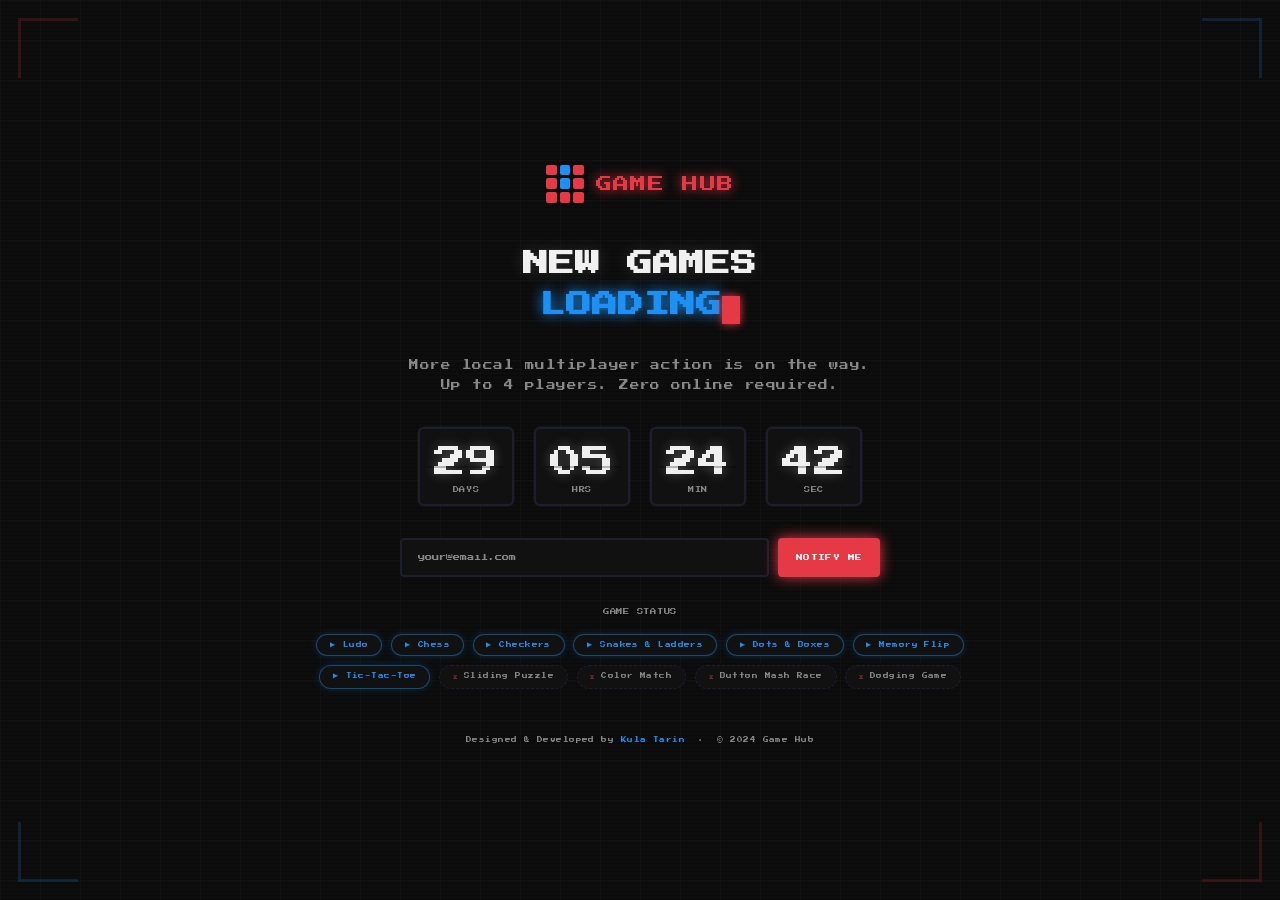
<file: coming-soon.html>
<!DOCTYPE html>
<html lang="en">
<head>
  <meta charset="UTF-8" />
  <meta name="viewport" content="width=device-width, initial-scale=1.0" />
  <title>Game Hub — Coming Soon</title>
  <link rel="icon" href="favicon.ico" type="image/x-icon" />
  <link href="https://fonts.googleapis.com/css2?family=Press+Start+2P&display=swap" rel="stylesheet" />
  <link rel="stylesheet" href="coming-soon.css" />
</head>
<body>

  <!-- corner decorations -->
  <div class="corner tl"></div>
  <div class="corner tr"></div>
  <div class="corner bl"></div>
  <div class="corner br"></div>

  <div class="container">

    <!-- logo -->
    <div class="logo">
      <div class="logo-icon">
        <span></span><span></span><span></span>
        <span></span><span></span><span></span>
        <span></span><span></span><span></span>
      </div>
      <span class="site-name">GAME HUB</span>
    </div>

    <!-- headline -->
    <h1 class="headline">
      NEW GAMES<br><span class="accent">LOADING</span><span class="cursor"></span>
    </h1>

    <p class="sub">
      More local multiplayer action is on the way.<br>
      Up to 4 players. Zero online required.
    </p>

    <!-- countdown -->
    <div class="countdown">
      <div class="unit"><span class="num" id="cd-days">00</span><span class="lbl">DAYS</span></div>
      <div class="unit"><span class="num" id="cd-hrs">00</span><span class="lbl">HRS</span></div>
      <div class="unit"><span class="num" id="cd-min">00</span><span class="lbl">MIN</span></div>
      <div class="unit"><span class="num" id="cd-sec">00</span><span class="lbl">SEC</span></div>
    </div>

    <!-- notify -->
    <div class="notify" id="notify-form">
      <input type="email" id="email-input" placeholder="your@email.com" autocomplete="email" />
      <button onclick="handleNotify()">NOTIFY ME</button>
    </div>
    <p class="success-msg" id="success-msg">✔ YOU'RE ON THE LIST!</p>

    <!-- games -->
    <p class="games-label">GAME STATUS</p>
    <div class="games-row">
      <span class="pill live">Ludo</span>
      <span class="pill live">Chess</span>
      <span class="pill live">Checkers</span>
      <span class="pill live">Snakes &amp; Ladders</span>
      <span class="pill live">Dots &amp; Boxes</span>
      <span class="pill live">Memory Flip</span>
      <span class="pill live">Tic-Tac-Toe</span>
      <span class="pill soon">Sliding Puzzle</span>
      <span class="pill soon">Color Match</span>
      <span class="pill soon">Button Mash Race</span>
      <span class="pill soon">Dodging Game</span>
    </div>

  </div>

  <footer>
    Designed &amp; Developed by
    <a href="https://tiktok.com/@mr_tarin_official" target="_blank">Kula Tarin</a>
    &nbsp;·&nbsp; © 2024 Game Hub
  </footer>

  <script src="coming-soon.js"></script>
</body>
</html>
</file>
<file: coming-soon.css>
*, *::before, *::after { box-sizing: border-box; margin: 0; padding: 0; }

:root {
  --red:   #e63946;
  --blue:  #1d90f5;
  --bg:    #0d0d0d;
  --card:  #111111;
  --border:#1e1e2e;
  --text:  #f0f0f0;
  --dim:   #888;
}

body {
  background: var(--bg);
  color: var(--text);
  font-family: 'Press Start 2P', monospace;
  min-height: 100vh;
  display: flex;
  flex-direction: column;
  align-items: center;
  justify-content: center;
  overflow: hidden;
  position: relative;
}

/* ── pixel-grid background ── */
body::before {
  content: '';
  position: fixed;
  inset: 0;
  background-image:
    linear-gradient(rgba(255,255,255,.025) 1px, transparent 1px),
    linear-gradient(90deg, rgba(255,255,255,.025) 1px, transparent 1px);
  background-size: 40px 40px;
  pointer-events: none;
  z-index: 0;
}

/* ── scanline overlay ── */
body::after {
  content: '';
  position: fixed;
  inset: 0;
  background: repeating-linear-gradient(
    to bottom,
    transparent 0px,
    transparent 3px,
    rgba(0,0,0,.18) 3px,
    rgba(0,0,0,.18) 4px
  );
  pointer-events: none;
  z-index: 0;
}

.container {
  position: relative;
  z-index: 1;
  display: flex;
  flex-direction: column;
  align-items: center;
  gap: 2rem;
  padding: 2rem 1.5rem;
  max-width: 740px;
  width: 100%;
  text-align: center;
}

/* ── logo / title ── */
.logo {
  display: flex;
  align-items: center;
  gap: .75rem;
  margin-bottom: .5rem;
}
.logo-icon {
  width: 38px;
  height: 38px;
  display: grid;
  grid-template-columns: repeat(3,1fr);
  gap: 3px;
}
.logo-icon span {
  display: block;
  border-radius: 2px;
  background: var(--red);
  animation: blink 1.4s step-end infinite;
}
.logo-icon span:nth-child(2) { background: var(--blue); animation-delay:.2s; }
.logo-icon span:nth-child(5) { background: var(--blue); animation-delay:.5s; }
.logo-icon span:nth-child(8) { background: var(--red);  animation-delay:.8s; }

@keyframes blink {
  0%,100% { opacity:1; }
  50%      { opacity:.35; }
}

.site-name {
  font-size: clamp(.65rem, 3.5vw, 1rem);
  color: var(--red);
  text-shadow: 0 0 12px var(--red);
  letter-spacing: .08em;
}

/* ── heading ── */
.headline {
  font-size: clamp(1rem, 5vw, 1.6rem);
  line-height: 1.6;
  color: var(--text);
  text-shadow: 0 0 18px rgba(255,255,255,.15);
}
.headline .accent {
  color: var(--blue);
  text-shadow: 0 0 14px var(--blue);
}

/* ── blinking cursor ── */
.cursor {
  display: inline-block;
  width: .7em; height: 1.1em;
  background: var(--red);
  vertical-align: bottom;
  animation: cursor-blink .8s step-end infinite;
  box-shadow: 0 0 8px var(--red);
}
@keyframes cursor-blink { 0%,100%{opacity:1} 50%{opacity:0} }

/* ── subtext ── */
.sub {
  font-size: clamp(.45rem, 2.2vw, .6rem);
  color: var(--dim);
  line-height: 2;
  letter-spacing: .05em;
}

/* ── countdown ── */
.countdown {
  display: flex;
  gap: 1.2rem;
  flex-wrap: wrap;
  justify-content: center;
}
.unit {
  background: var(--card);
  border: 2px solid var(--border);
  border-radius: 6px;
  padding: 1.1rem .9rem .7rem;
  min-width: 72px;
  position: relative;
  box-shadow: 0 0 0 1px rgba(255,255,255,.03);
  transition: border-color .3s;
}
.unit:hover { border-color: var(--blue); }
.unit .num {
  font-size: clamp(1.2rem, 5vw, 2rem);
  color: var(--text);
  text-shadow: 0 0 12px rgba(255,255,255,.25);
  display: block;
  line-height: 1;
}
.unit .lbl {
  font-size: .38rem;
  color: var(--dim);
  margin-top: .55rem;
  letter-spacing: .12em;
  display: block;
}
/* flip line */
.unit::after {
  content: '';
  position: absolute;
  left: 8%; right: 8%;
  top: 50%; transform: translateY(-50%);
  height: 1px;
  background: rgba(0,0,0,.5);
}

/* ── email form ── */
.notify {
  display: flex;
  flex-wrap: wrap;
  gap: .6rem;
  justify-content: center;
  width: 100%;
  max-width: 480px;
}
.notify input {
  flex: 1 1 200px;
  background: var(--card);
  border: 2px solid var(--border);
  border-radius: 4px;
  color: var(--text);
  font-family: 'Press Start 2P', monospace;
  font-size: .45rem;
  padding: .85rem 1rem;
  outline: none;
  transition: border-color .25s;
}
.notify input:focus { border-color: var(--blue); box-shadow: 0 0 8px var(--blue); }
.notify input::placeholder { color: var(--dim); }

.notify button {
  background: var(--red);
  border: none;
  border-radius: 4px;
  color: #fff;
  font-family: 'Press Start 2P', monospace;
  font-size: .42rem;
  padding: .85rem 1.1rem;
  cursor: pointer;
  letter-spacing: .06em;
  box-shadow: 0 0 14px var(--red);
  transition: background .2s, box-shadow .2s, transform .1s;
}
.notify button:hover  { background: #ff4757; box-shadow: 0 0 22px var(--red); }
.notify button:active { transform: scale(.96); }

/* ── games preview pills ── */
.games-label {
  font-size: .4rem;
  color: var(--dim);
  letter-spacing: .12em;
  margin-bottom: -.8rem;
}
.games-row {
  display: flex;
  flex-wrap: wrap;
  gap: .55rem;
  justify-content: center;
}
.pill {
  background: var(--card);
  border: 1.5px solid var(--border);
  border-radius: 30px;
  font-size: .35rem;
  color: var(--dim);
  padding: .45rem .8rem;
  letter-spacing: .08em;
  transition: border-color .2s, color .2s, box-shadow .2s;
  cursor: default;
}
.pill.live {
  border-color: rgba(29,144,245,.45);
  color: var(--blue);
  box-shadow: 0 0 8px rgba(29,144,245,.2);
}
.pill.live::before { content: '▶ '; }
.pill.soon { border-style: dashed; }
.pill.soon::before { content: '⧖ '; color: var(--red); }

/* ── footer ── */
footer {
  position: relative; z-index: 1;
  font-size: .35rem;
  color: var(--dim);
  letter-spacing: .08em;
  margin-top: 1rem;
  padding-bottom: 1.5rem;
}
footer a { color: var(--blue); text-decoration: none; }
footer a:hover { text-shadow: 0 0 8px var(--blue); }

/* ── corner decorations ── */
.corner {
  position: fixed;
  width: 60px; height: 60px;
  z-index: 1;
  opacity: .18;
}
.corner.tl { top: 18px; left: 18px; border-top: 3px solid var(--red);    border-left:  3px solid var(--red);  }
.corner.tr { top: 18px; right:18px; border-top: 3px solid var(--blue);   border-right: 3px solid var(--blue); }
.corner.bl { bottom:18px;left:18px; border-bottom:3px solid var(--blue); border-left:  3px solid var(--blue); }
.corner.br { bottom:18px;right:18px;border-bottom:3px solid var(--red);  border-right: 3px solid var(--red);  }

/* ── success msg ── */
.success-msg {
  display: none;
  font-size: .42rem;
  color: var(--blue);
  text-shadow: 0 0 8px var(--blue);
  letter-spacing: .06em;
}

@media (max-width: 420px) {
  .unit { min-width: 58px; padding: .9rem .6rem .55rem; }
  .countdown { gap: .7rem; }
}
</file>
